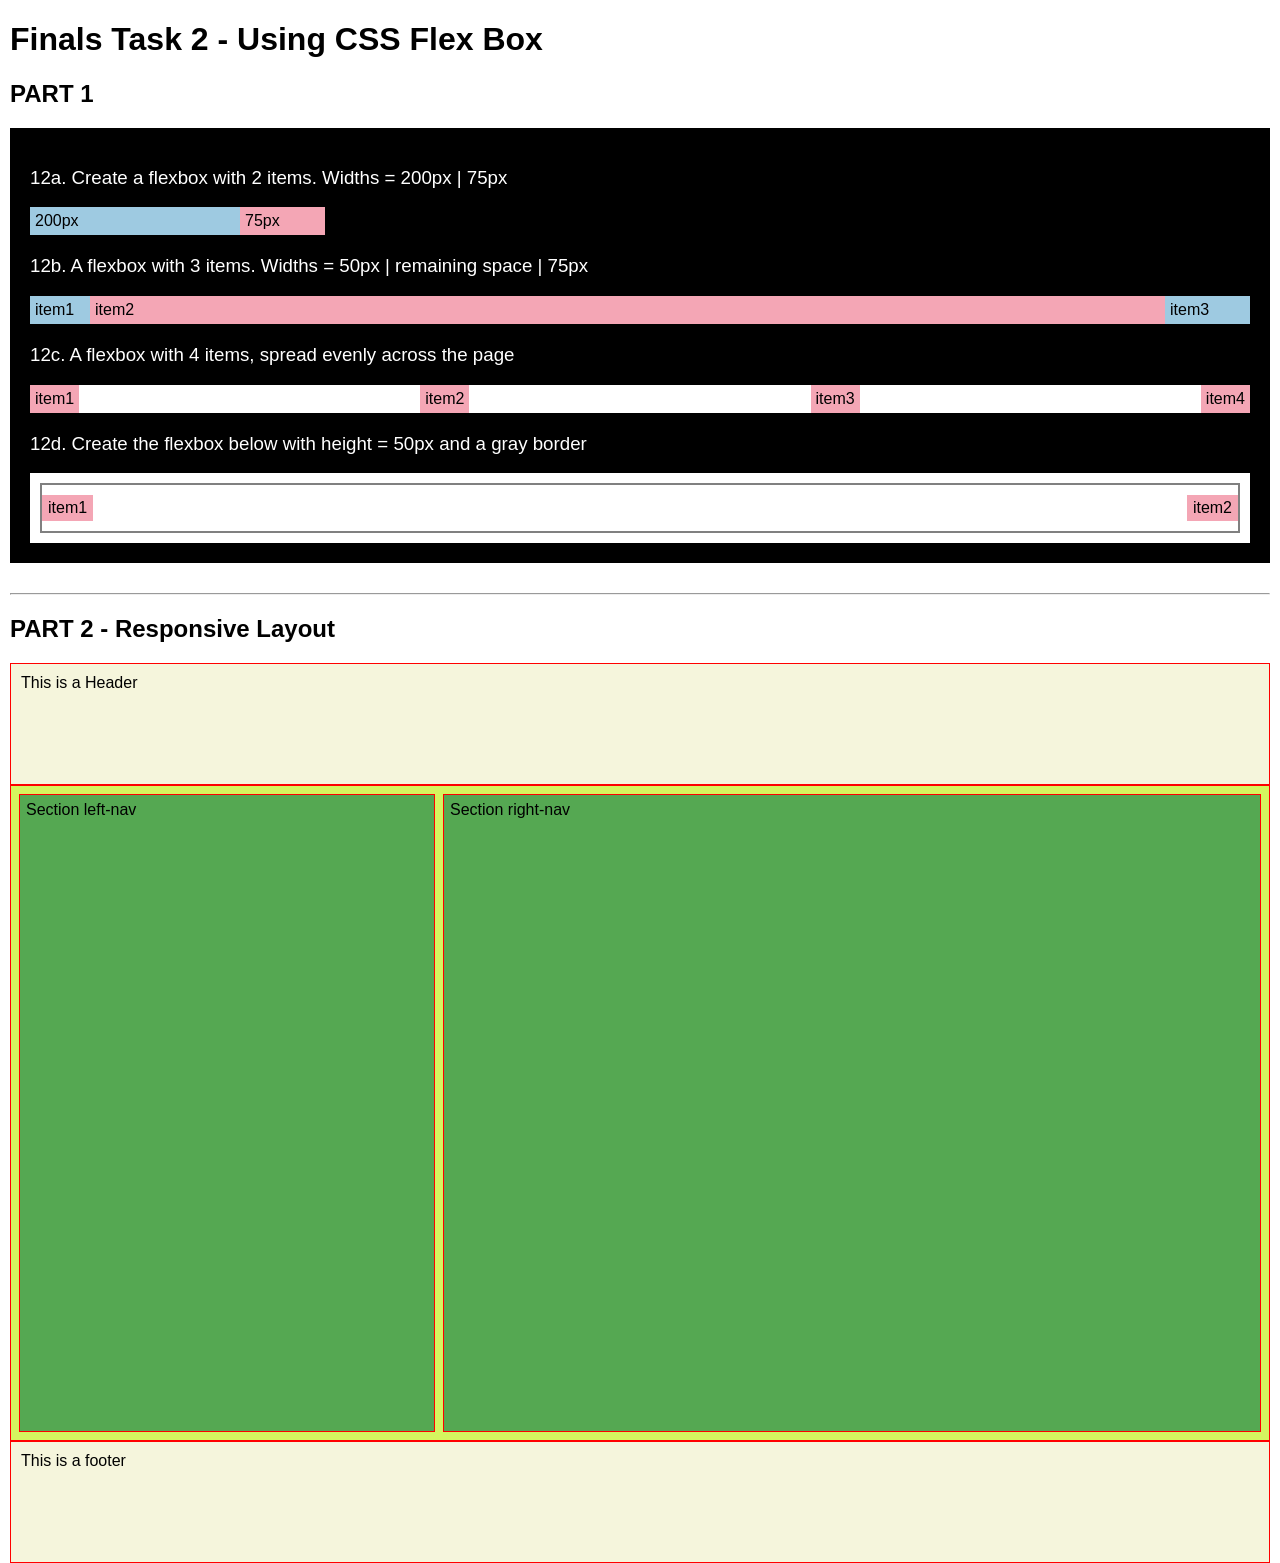
<file: Finals/FLT2/flexbox.html>
<!DOCTYPE html>
<html lang="en">
<head>
  <meta charset="UTF-8">
  <meta name="viewport" content="width=device-width, initial-scale=1.0">
<title>Finals Task 2 - Using CSS Flex Box</title>

<style>
body{
  font-family: Arial, sans-serif;
  margin:10px;
}

/* Part 1 */

.box{
  background:black;
  padding:20px;
  margin-bottom:30px;
}

.box h3{
  color:white;
  font-weight:normal;
}

.row-2{
  display:flex;
  margin-bottom:20px;
}
.row-2 div:first-child{
  width:200px;
  background:#9ecae1;
  padding:5px;
}
.row-2 div:last-child{
  width:75px;
  background:#f4a6b5;
  padding:5px;
}

.row-3{
  display:flex;
  margin-bottom:20px;
}
.row-3 div:first-child{
  width:50px;
  background:#9ecae1;
  padding:5px;
}
.row-3 .grow{
  flex:1;
  background:#f4a6b5;
  padding:5px;
}
.row-3 div:last-child{
  width:75px;
  background:#9ecae1;
  padding:5px;
}

.row-4{
  display:flex;
  justify-content:space-between;
  background:white;
  margin-bottom:20px;
}
.row-4 .item{
  background:#f4a6b5;
  padding:5px;
}

.wrap{
  background:white;
  padding:10px;
}

.bar{
  display:flex;
  justify-content:space-between;
  align-items:center;
  height:50px;
  border:2px solid gray;
  background:white;
  box-sizing:border-box;
}

.bar .item{
  background:#f4a6b5;
  padding:4px 6px;
}

/* Part 2 */

html, body{
  height:100%;
}

.page{
  display:flex;
  flex-direction:column;
  min-height:100vh;
}

.header, .footer{
  background:beige;
  height:100px;
  padding:10px;
  border:1px solid red;
}

.main{
  display:flex;
  flex:1;
  border:1px solid red;
  background:rgb(213, 245, 95);
  padding:8px;
  gap:8px;
  box-sizing:border-box;
}

.left, .right{
  background:#55a852;
  border:1px solid red;
  padding:6px;
  box-sizing:border-box;
}

.left{
  flex:1;
}

.right{
  flex:2;
}

.main{
  flex-direction:column;
}

@media (min-width:800px){
  .main{
    flex-direction:row;
  }

  .right{
    order:0;
  }
}

@media (max-width:400px){
  .main{
    flex-direction:column;
  }

  .right{
    order:-1;
  }
}
</style>
</head>

<body>
  <h1>Finals Task 2 - Using CSS Flex Box</h1>

<h2>PART 1</h2>

<div class="box">

  <h3>12a. Create a flexbox with 2 items. Widths = 200px | 75px</h3>
  <div class="row-2">
    <div>200px</div>
    <div>75px</div>
  </div>

  <h3>12b. A flexbox with 3 items. Widths = 50px | remaining space | 75px</h3>
  <div class="row-3">
    <div>item1</div>
      <div class="grow">item2</div>
        <div>item3</div>
  </div>

  <h3>12c. A flexbox with 4 items, spread evenly across the page</h3>
  <div class="row-4">
    <div class="item">item1</div>
    <div class="item">item2</div>
    <div class="item">item3</div>
    <div class="item">item4</div>
  </div>

  <h3>12d. Create the flexbox below with height = 50px and a gray border</h3>
  
  <div class="wrap">
    <div class="bar">
      <div class="item">item1</div>
      <div class="item">item2</div>
    </div>
  </div>

</div>

<hr>

<h2>PART 2 - Responsive Layout</h2>

<div class="page">
  <div class="header">This is a Header</div>

  <div class="main">
    <div class="left">Section left-nav</div>
    <div class="right">Section right-nav</div>
  </div>

  <div class="footer">This is a footer</div>
</div>

</body>
</html>
</file>
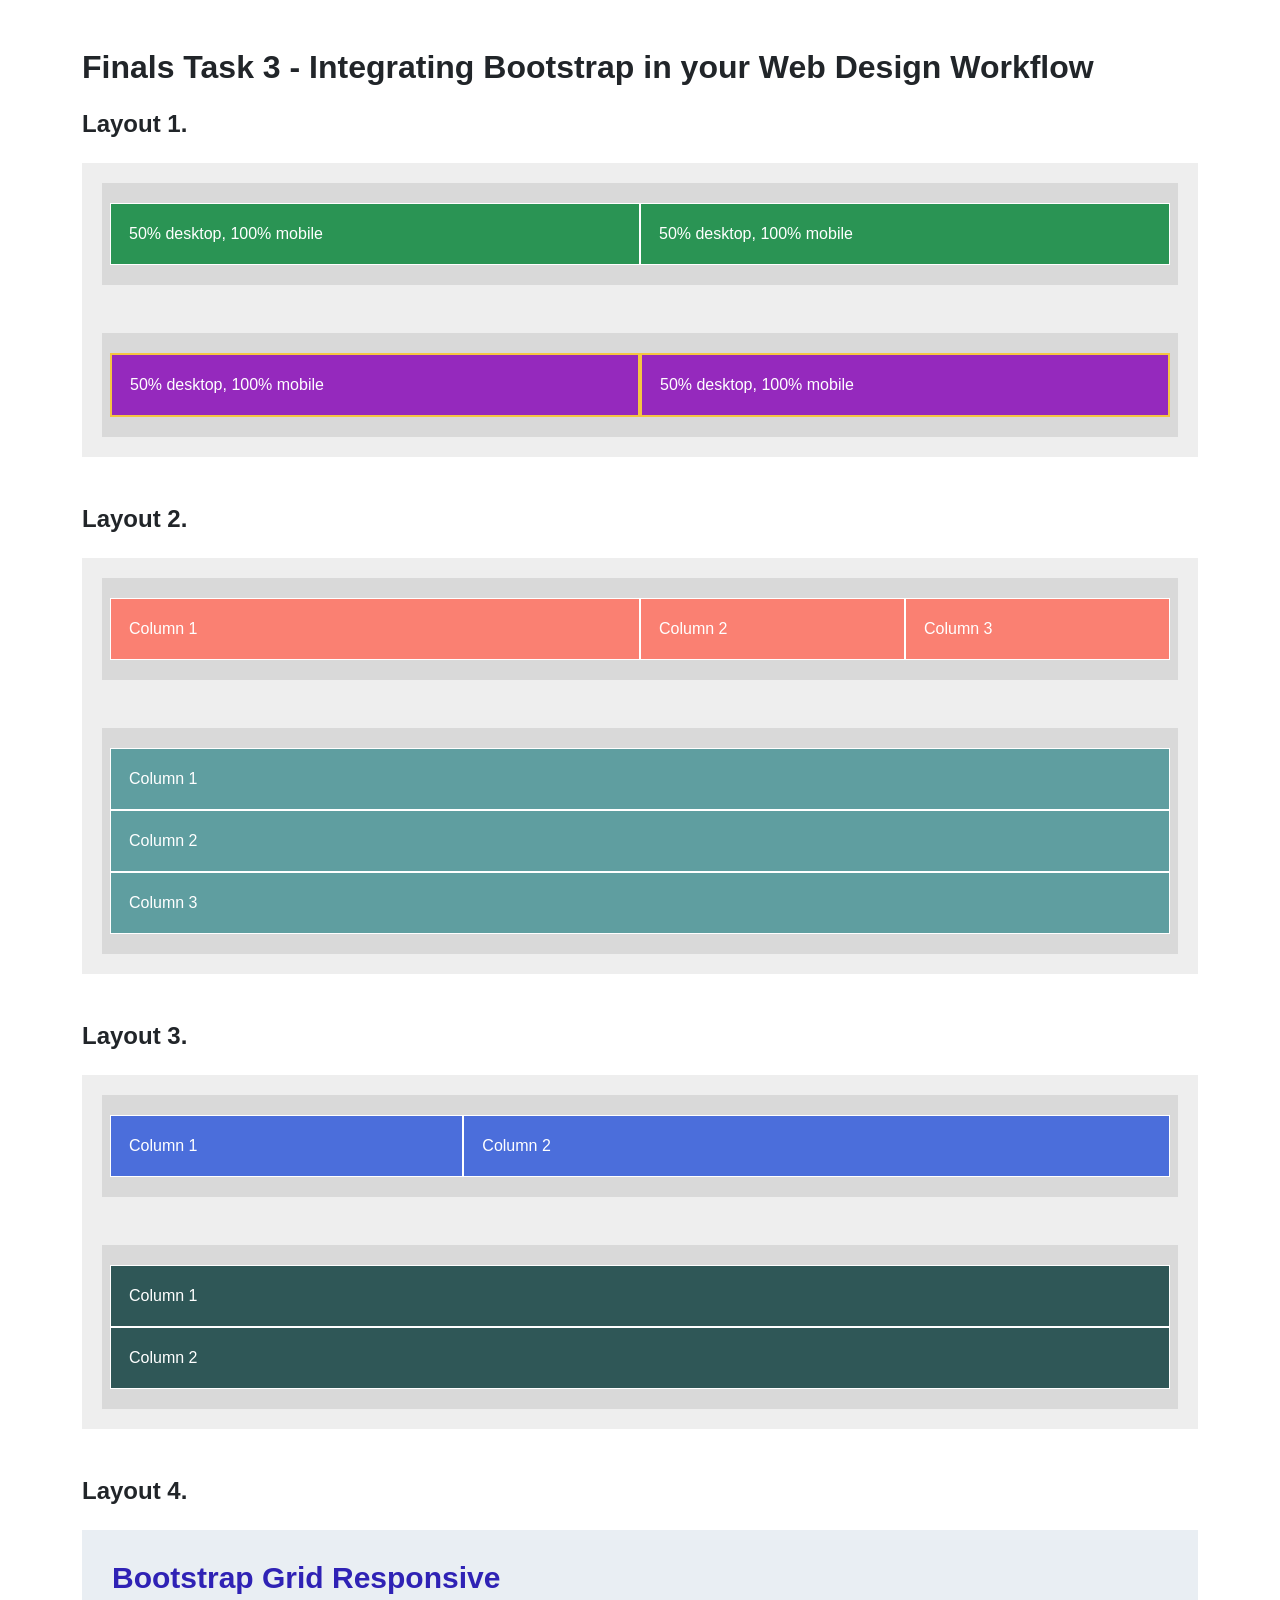
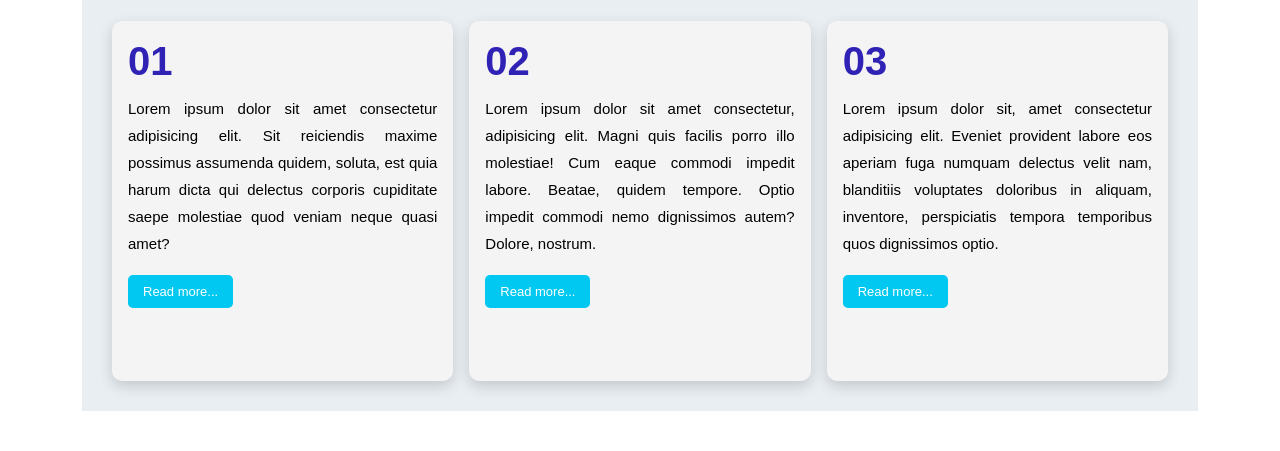
<file: Finals/FLT3/layout.html>
<!DOCTYPE html>
<html lang="en">
<head>
  <meta charset="UTF-8">
  <meta name="viewport" content="width=device-width, initial-scale=1.0">
  <title>Finals Task 3 - Integrating Bootstrap in your Web Design Workflow</title>

  <link href="https://cdn.jsdelivr.net/npm/bootstrap@5.3.8/dist/css/bootstrap.min.css" rel="stylesheet" integrity="sha384-sRIl4kxILFvY47J16cr9ZwB07vP4J8+LH7qKQnuqkuIAvNWLzeN8tE5YBujZqJLB" crossorigin="anonymous">
</head>

<style>

  body{
      font-family: Arial, Helvetica, sans-serif;
      background-color: white;
      margin: 0;
      padding: 0;
  }

  .page{
      width: 100%;
  }

  .group{
      background-color: #eeeeee;
      padding: 20px;
      margin-bottom: 40px;
  }

  .section{
      background-color: #d9d9d9;
      padding: 20px;
  }

  .box{
      padding: 18px;
      color: white;
      text-align: justify;
  }

  .green{
      background-color: #2a9454;
  }

  .purple{
      background-color: #9529bd;
      border: 2px solid #f4c542;
  }

  .salmon{
      background-color: salmon;
  }

  .teal{
      background-color: cadetblue;
  }

  .dark{
      background-color: #2f5757;
  }

  .blue{
      background-color: #4b6edb;
  }

  .feature{
      background:#e9eef3;
      padding:30px;
      margin-bottom:40px;
  }

  .title{
      color:#2f22b5;
      font-size:30px;
      font-weight: bold;
      margin-bottom:25px;
  }

  .frame{
      background:#f4f4f4;
      border-radius:10px;
      padding:16px;
      min-height:360px;
      box-shadow:0 5px 14px rgba(0,0,0,0.16);
  }

  .frame h1{
      color:#2f22b5;
      font-size:40px;
      font-weight:bold;
      margin-bottom:10px;
  }

  .frame p{
      font-size:15px;
      text-align:justify;
      color:black;
      line-height:1.8;
      margin-bottom:18px;
  }

  .btn{
      background:#00c8f0;
      color:white;
      border:none;
      padding:7px 15px;
      border-radius:5px;
      font-size:13px;
  }

  .btn:hover{
      background:#00b4d8;
      color:white;
  }

  </style>

</head>
<body>

<div class="page">

  <div class="container mt-5">
      <h2 class="mb-4">
        <b>Finals Task 3 - Integrating Bootstrap in your Web Design Workflow</b>
      </h2>

    <!-- LAYOUT 1 -->

    <h4 class="mb-4"><b>Layout 1.</b></h4>

      <div class="group">

        <div class="section mb-5">

          <div class="row">

            <div class="col-12 col-md-6 green box border border-white">
                50% desktop, 100% mobile
            </div>

              <div class="col-12 col-md-6 green box border border-white">
                  50% desktop, 100% mobile
              </div>

            </div>
            </div>

            <div class="section">

              <div class="row">

                <div class="col-12 col-md-6 purple box">
                    50% desktop, 100% mobile
                </div>

                  <div class="col-12 col-md-6 purple box">
                      50% desktop, 100% mobile
                  </div>

                </div>

            </div>

        </div>

    </div>

  <!-- LAYOUT 2 -->
  <div class="container mt-5">

    <h4 class="mb-4"><b>Layout 2.</b></h4>

      <div class="group">

        <div class="section mb-5">

          <div class="row">

            <div class="col-12 col-md-6 salmon box border border-white">
                Column 1
            </div>

              <div class="col-12 col-md-3 salmon box border border-white">
                  Column 2
              </div>

                <div class="col-12 col-md-3 salmon box border border-white">
                    Column 3
                </div>

                </div>

            </div>

            <div class="section">

              <div class="row">

                <div class="col-12 teal box border border-white">
                    Column 1
                </div>

                  <div class="col-12 teal box border border-white">
                      Column 2
                  </div>

                    <div class="col-12 teal box border border-white">
                        Column 3
                    </div>

                </div>

            </div>

        </div>

    </div>

  <!-- LAYOUT 3 -->
  <div class="container mt-5">

    <h4 class="mb-4"><b>Layout 3.</b></h4>

      <div class="group">

        <div class="section mb-5">

          <div class="row">

            <div class="col-12 col-md-4 blue box border border-white">
                Column 1
            </div>

              <div class="col-12 col-md-8 blue box border border-white">
                  Column 2
              </div>

              </div>

            </div>

            <div class="section">

              <div class="row">

                <div class="col-12 dark box border border-white">
                    Column 1
                </div>

                  <div class="col-12 dark box border border-white">
                      Column 2
                  </div>

                </div>

            </div>

        </div>

    </div>



  <!-- LAYOUT 4 -->
  <div class="container mt-5">

    <h4 class="mb-4"><b>Layout 4.</b></h4>

      <div class="feature">

        <h1 class="title">Bootstrap Grid Responsive</h1>

          <div class="row g-3">

            <div class="col-12 col-md-6 col-lg-4">

              <div class="frame">

                <h1>01</h1>

                  <p>
                    Lorem ipsum dolor sit amet consectetur adipisicing elit.
                    Sit reiciendis maxime possimus assumenda quidem, soluta,
                    est quia harum dicta qui delectus corporis cupiditate
                    saepe molestiae quod veniam neque quasi amet?
                  </p>

                    <button class="btn">
                        Read more...
                    </button>

                    </div>

                </div>

                <div class="col-12 col-md-6 col-lg-4">

                  <div class="frame">

                    <h1>02</h1>

                      <p>
                        Lorem ipsum dolor sit amet consectetur, adipisicing elit.
                        Magni quis facilis porro illo molestiae! Cum eaque commodi
                        impedit labore. Beatae, quidem tempore. Optio impedit
                        commodi nemo dignissimos autem? Dolore, nostrum.
                      </p>

                        <button class="btn">
                            Read more...
                        </button>

                    </div>

                </div>

                <div class="col-12 col-md-6 col-lg-4">

                  <div class="frame">

                    <h1>03</h1>

                      <p>
                        Lorem ipsum dolor sit, amet consectetur adipisicing elit.
                        Eveniet provident labore eos aperiam fuga numquam delectus
                        velit nam, blanditiis voluptates doloribus in aliquam,
                        inventore, perspiciatis tempora temporibus quos dignissimos optio.
                      </p>

                        <button class="btn">
                            Read more...
                        </button>

                    </div>

                </div>

            </div>

        </div>

    </div>

</div>

</body>
</html>
</file>
